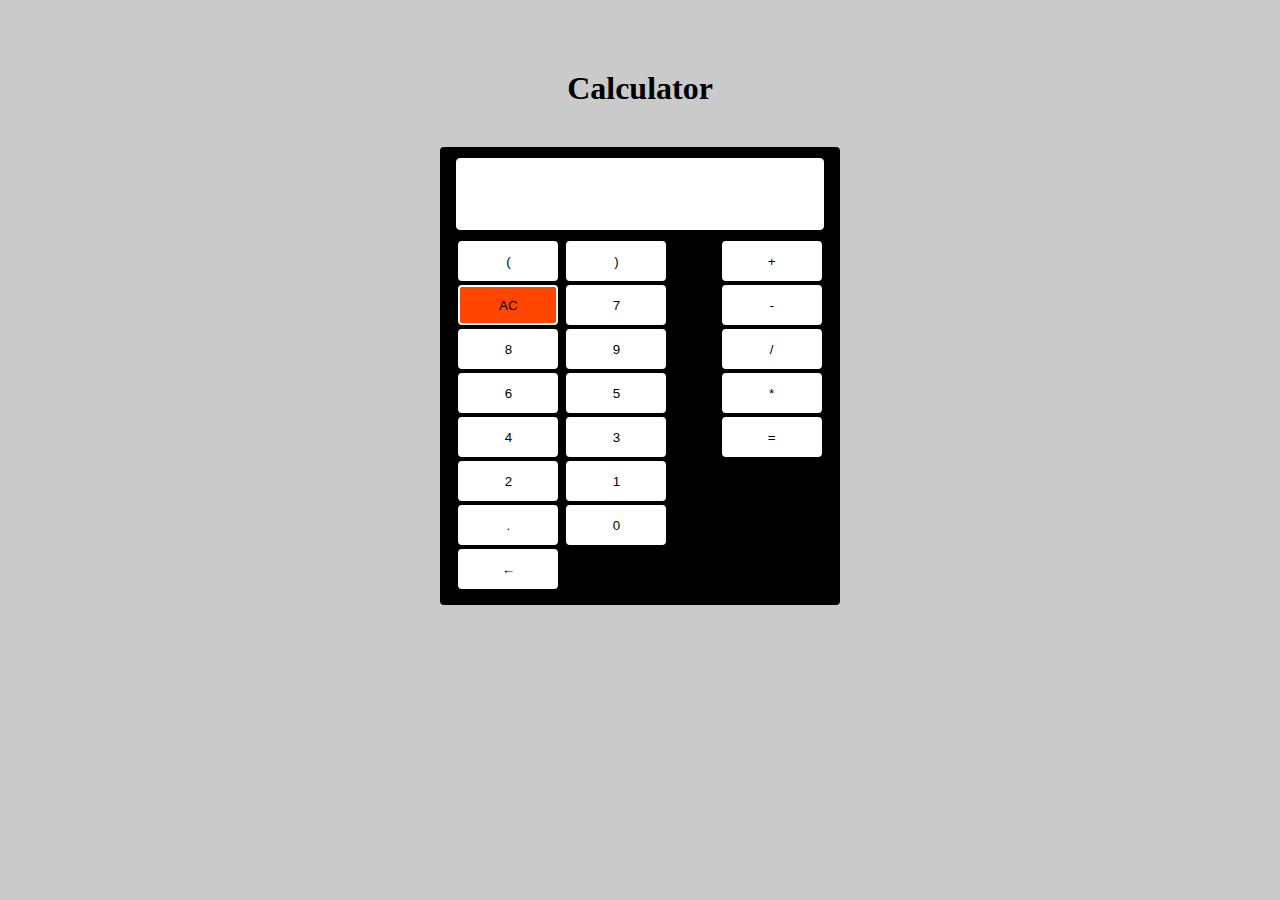
<file: Calculator/index.html>
<!DOCTYPE html>
<html lang="en">
  <head>
    <meta charset="UTF-8" />
    <meta http-equiv="X-UA-Compatible" content="IE=edge" />
    <meta name="viewport" content="width=device-width, initial-scale=1.0" />
    <link rel="stylesheet" href="style.css" />
    <title>Calculator</title>
  </head>
  <body>
    <div class="container">
      <h1 id="heading">Calculator</h1>
      <div class="calc-cont">
        <div class="calc-dis">
          <h3 id="value"></h3>
        </div>
        <div class="calc-btn">
          <div class="btn-Num">
            <button class="btn">(</button><button class="btn">)</button
            ><button class="btn" id="ac">AC</button><button class="btn">7</button
            ><button class="btn">8</button><button class="btn">9</button
            ><button class="btn">6</button><button class="btn">5</button
            ><button class="btn">4</button><button class="btn">3</button
            ><button class="btn">2</button><button class="btn">1</button
            ><button class="btn">.</button><button class="btn">0</button
            ><button id="arrow" class="btn">&#8592;</button>
          </div>
          <div class="operators">
            <button class="btn">+</button>
            <button class="btn">-</button>
            <button class="btn">/</button>
            <button class="btn">*</button>
            <button class="btn">=</button>
          </div>
        </div>
      </div>
    </div>
    <script src="index.js" charset="utf-8"></script>
  </body>
</html>
</file>
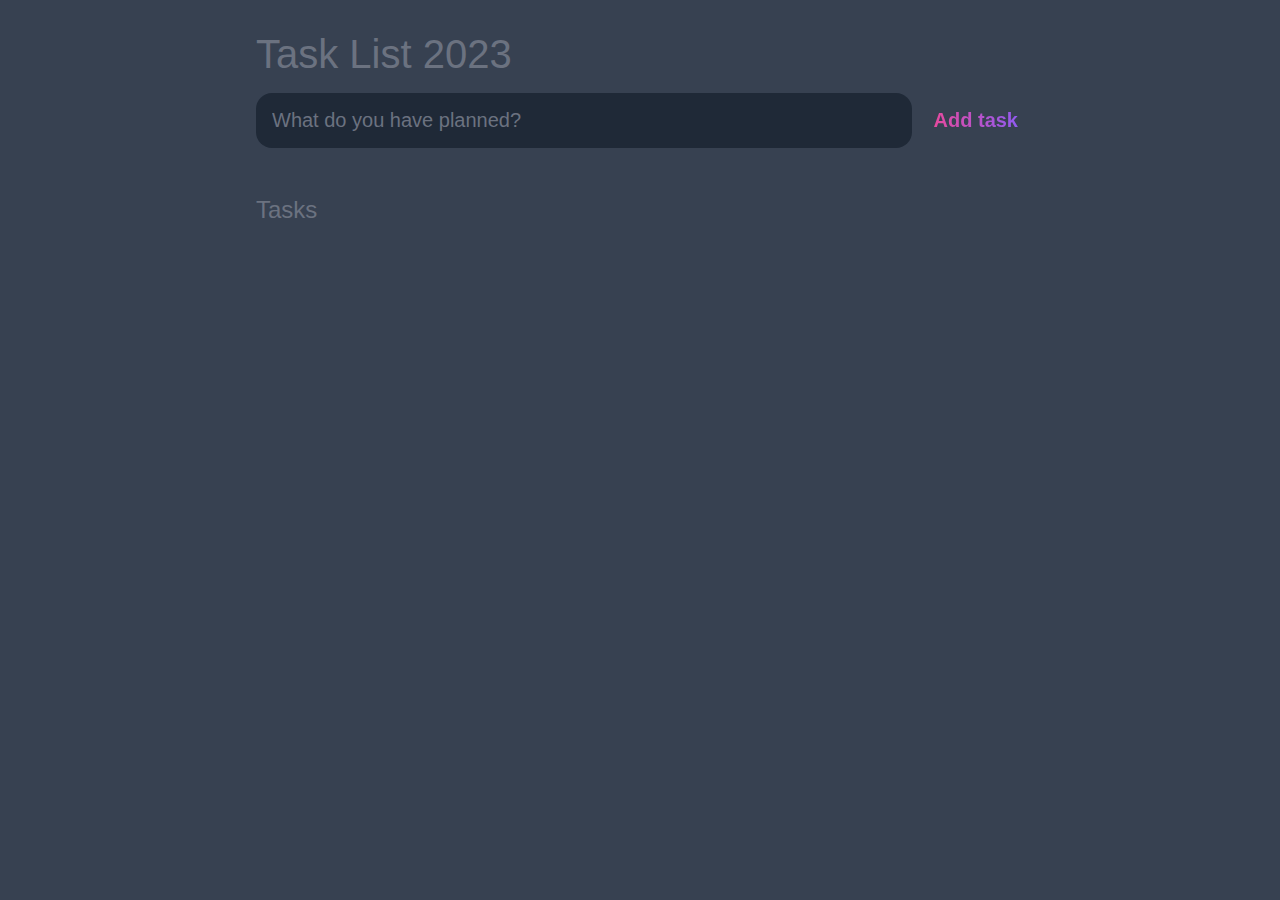
<file: to-do-list/index.html>
<!DOCTYPE html>
<html lang="en">
<head>
	<meta charset="UTF-8">
	<meta http-equiv="X-UA-Compatible" content="IE=edge">
	<meta name="viewport" content="width=device-width, initial-scale=1.0">
	<title>Task List 2023</title>

	<link rel="stylesheet" href="styles.css" />
</head>
<body>
	
	<header>
		<h1>Task List 2023</h1>
		<form id="new-task-form">
			<input 
				type="text" 
				name="new-task-input" 
				id="new-task-input" 
				placeholder="What do you have planned?" />
			<input 
				type="submit"
				id="new-task-submit" 
				value="Add task" />
		</form>
	</header>
	<main>
		<section class="task-list">
			<h2>Tasks</h2>

			<div id="tasks">

				<!-- <div class="task">
					<div class="content">
						<input 
							type="text" 
							class="text" 
							value="A new task"
							readonly>
					</div>
					<div class="actions">
						<button class="edit">Edit</button>
						<button class="delete">Delete</button>
					</div>
				</div> -->

			</div>
		</section>
	</main>

	<script src="index.js"></script>
</body>
</html>
</file>
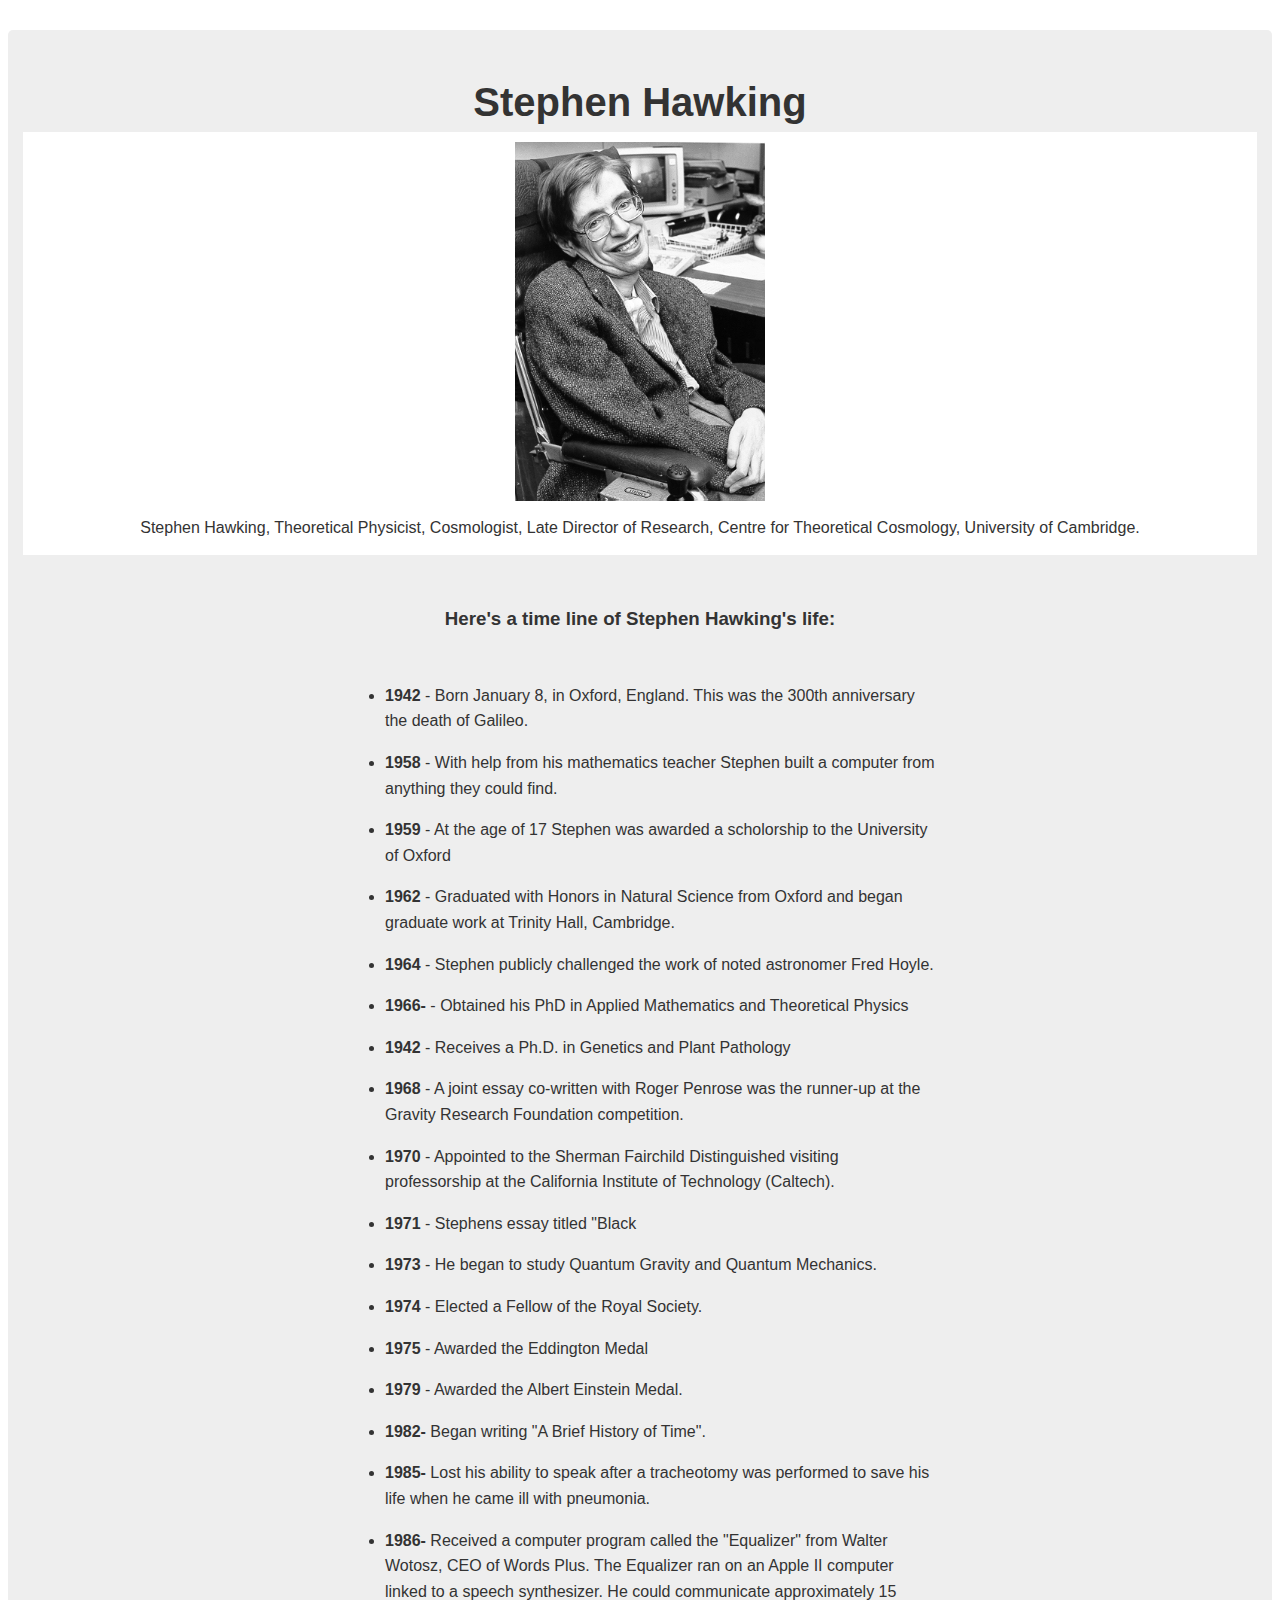
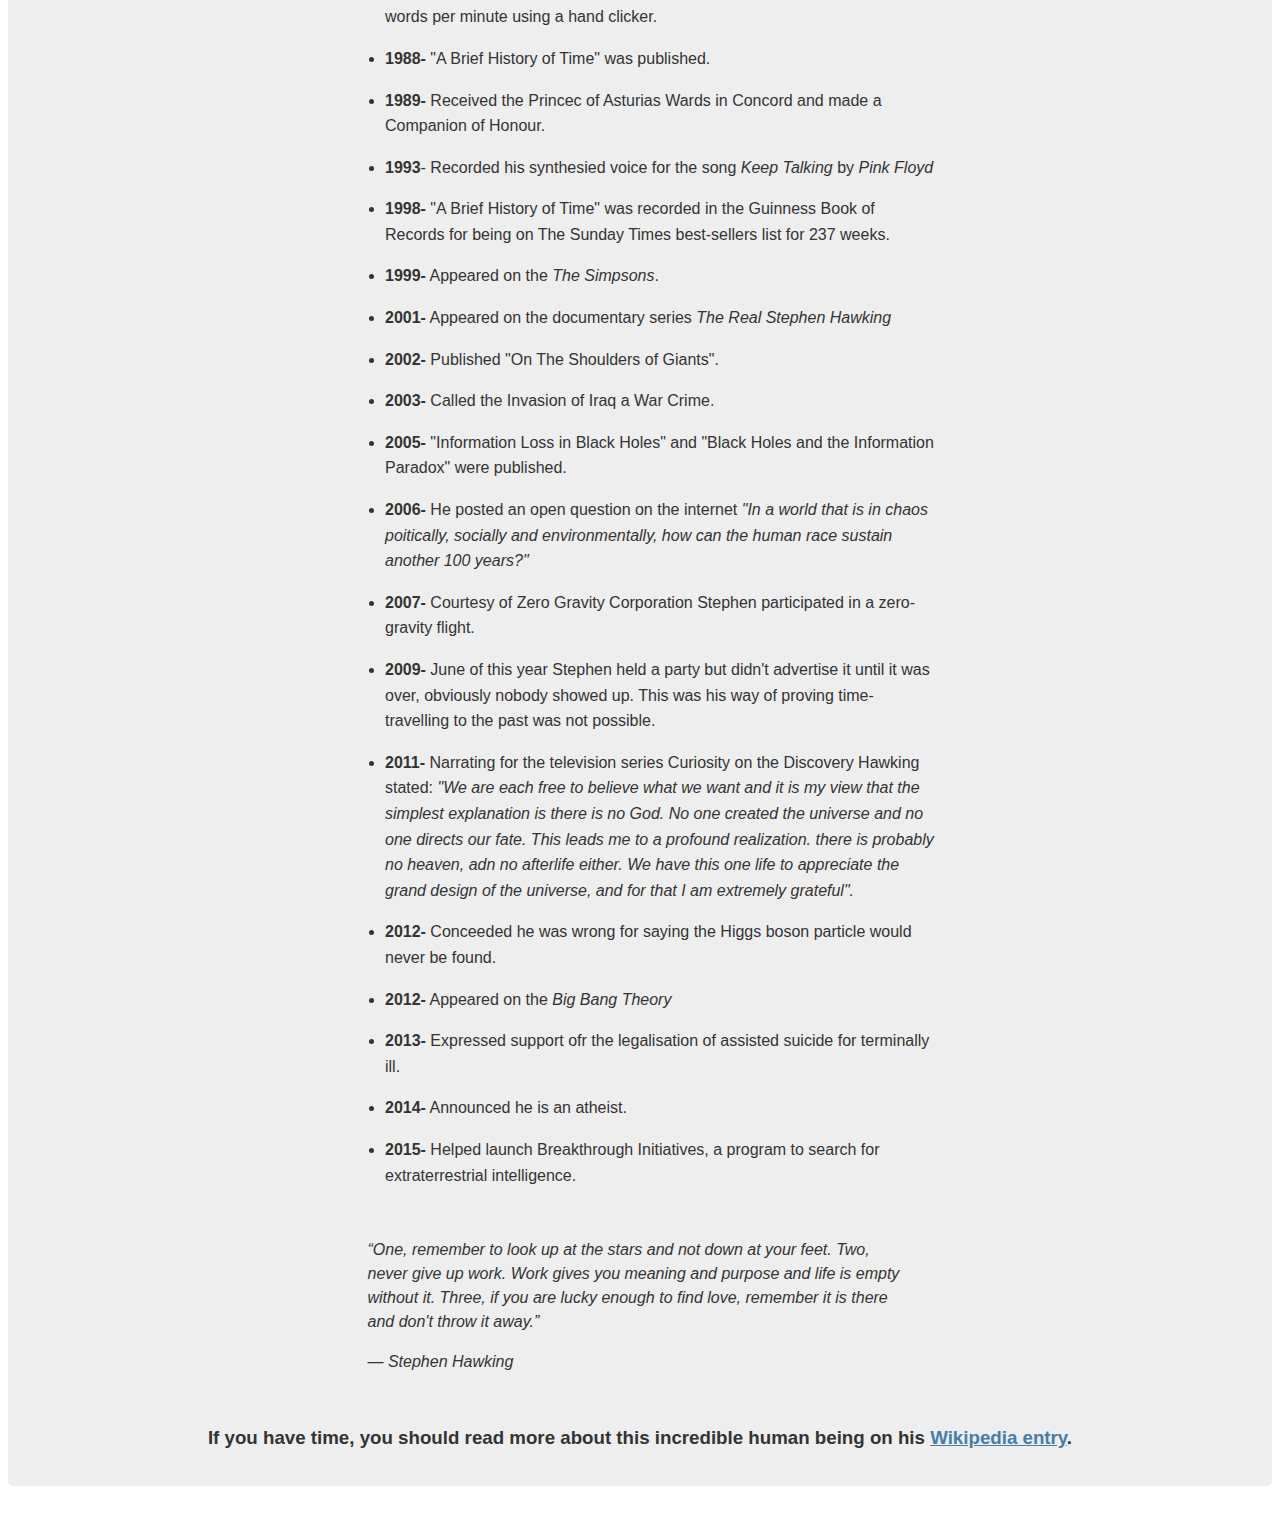
<file: tributePage/index.html>
<!DOCTYPE html>
<html>
  <head>
    <meta charset="UTF-8">
    <meta http-equiv="X-UA-Compatible" content="IE=edge">
    <meta name="viewport" content="width=device-width, initial-scale=1.0">
    <title>Stephen Hawking</title>
    <link rel="stylesheet" href="style.css">
  </head>
  <body>
    <main id="main">
      <h1 id="title">Stephen Hawking</h1>
      <figure id="img-div">
        <img
          id="image"
          src="img.jpg"
          alt="Stephen hawking"
        />
        <figcaption id="img-caption">
            Stephen Hawking, Theoretical Physicist, Cosmologist, Late Director of Research, Centre for Theoretical Cosmology, University of Cambridge.
        </figcaption>
      </figure>
      <section id="tribute-info">
        <h3 id="headline">Here's a time line of   Stephen Hawking's life:</h3>
        <ul>
          <li><strong>1942</strong> - Born January 8, in Oxford, England. This was the 300th anniversary the death of Galileo.</li>
          <li>
            <strong>1958</strong> - With help from his mathematics teacher Stephen built a computer from anything they could find.
          </li>
          <li>
            <strong>1959</strong> - At the age of 17 Stephen was awarded a scholorship to the University of Oxford
          </li>
          <li>
            <strong>1962</strong> - Graduated with Honors in Natural Science from Oxford and began graduate work at Trinity Hall, Cambridge.
          </li>
          <li>
            <strong>1964</strong> - Stephen publicly challenged the work of noted astronomer Fred Hoyle.
          </li>
          <li>
            <strong>1966-</strong> - Obtained his PhD in Applied Mathematics and Theoretical Physics
          </li>
          <li>
            <strong>1942</strong> - Receives a Ph.D. in Genetics and Plant
            Pathology
          </li>
          <li>
            <strong>1968</strong> - A joint essay co-written with Roger Penrose was the runner-up at the Gravity Research Foundation competition.
          </li>
          <li>
            <strong>1970</strong> - Appointed to the Sherman Fairchild Distinguished visiting professorship at the California Institute of Technology (Caltech).
          </li>
          <li>
            <strong>1971</strong> - Stephens essay titled "Black 
          </li>
          <li>
            <strong>1973</strong> - He began to study Quantum Gravity and Quantum Mechanics.
          </li>
          <li><strong>1974</strong> - Elected a Fellow of the Royal Society.</li>
          <li>
            <strong>1975</strong> - Awarded the Eddington Medal
          </li>
          <li>
            <strong>1979</strong> - Awarded the Albert Einstein Medal.
          </li>
          <li><b>1982-</b> Began writing "A Brief History of Time".</li>
        <li><b>1985-</b> Lost his ability to speak after a tracheotomy was performed to save his life when he came ill with pneumonia.</li>
        <li><b>1986-</b> Received a computer program called the "Equalizer" from Walter Wotosz, CEO of Words Plus. The Equalizer ran on an Apple II computer linked to a speech synthesizer. He could communicate approximately 15 words per minute using a hand clicker.</li>
        <li><b>1988-</b> "A Brief History of Time" was published.</li>
        <li><b>1989-</b> Received the Princec of Asturias Wards in Concord and made a Companion of Honour.</li>
        <li><b>1993</b>- Recorded his synthesied voice for the song <i>Keep Talking</i> by <i>Pink Floyd</i></li>
        <li><b>1998-</b> "A Brief History of Time" was recorded in the Guinness Book of Records for being on The Sunday Times best-sellers list for 237 weeks.</li>
        <li><b>1999-</b> Appeared on the <i>The Simpsons</i>.</li>
        <li><b>2001-</b> Appeared on the documentary series <i>The Real Stephen Hawking</i></li>
        <li><b>2002-</b> Published "On The Shoulders of Giants".</li>
        <li><b>2003-</b> Called the Invasion of Iraq a War Crime.</li>
        <li><b>2005-</b> "Information Loss in Black Holes" and "Black Holes and the Information Paradox" were published.</li>
        <li><b>2006-</b> He posted an open question on the internet <i>"In a world that is in chaos poitically, socially and environmentally, how can the human race sustain another 100 years?"</i></li>
        <li><b>2007-</b> Courtesy of Zero Gravity Corporation Stephen participated in a zero-gravity flight.</li>
        <li><b>2009-</b> June of this year Stephen held a party but didn't advertise it until it was over, obviously nobody showed up. This was his way of proving time-travelling to the past was not possible.</li>
        <li><b>2011-</b> Narrating for the television series Curiosity on the Discovery Hawking stated: <em>"We are each free to believe what we want and it is my view that the simplest explanation is there is no God. No one created the universe and no one directs our fate. This leads me to a profound realization. there is probably no heaven, adn no afterlife either. We have this one life to appreciate the grand design of the universe, and for that I am extremely grateful".</em></li>
        <li><b>2012-</b> Conceeded he was wrong for saying the Higgs boson particle would never be found. </li>
        <li><b>2012-</b> Appeared on the <i>Big Bang Theory</i></li>
        <li><b>2013-</b> Expressed support ofr the legalisation of assisted suicide for terminally ill.</li>
        <li><b>2014-</b> Announced he is an atheist.</li>
        <li><b>2015-</b> Helped launch Breakthrough Initiatives, a program to search for extraterrestrial intelligence.</li>
      </ul>
        <blockquote
          cite="http://news.rediff.com/report/2009/sep/14/pm-pays-tribute-to-father-of-green-revolution-borlaug.htm"
        >
          <p>
            “One, remember to look up at the stars and not down at your feet. Two, never give up work. Work gives you meaning and purpose and life is empty without it. Three, if you are lucky enough to find love, remember it is there and don't throw it away.”
          </p>
          <cite>― Stephen Hawking</cite>
        </blockquote>
        <h3>
          If you have time, you should read more about this incredible human
          being on his
          <a
            id="tribute-link"
            href="https://en.wikipedia.org/wiki/Stephen_Hawking"
            target="_blank"
            >Wikipedia entry</a
          >.
        </h3>
      </section>
    </main>
  </body>
</html>
</file>
<file: Calculator/style.css>
*{
    margin:0;
    padding:0;
}
body{
    background-color: rgb(202, 202, 202);
}
div.container{
    width: 70%;
    margin:70px auto;
    text-align: center;
}
div.calc-cont{
    width:43%;
    margin:40px auto;
    border:2px solid black;
    padding: 5px;
    background-color:black;
    border-radius: 4px;
}
div.calc-dis{
    border: 1px solid #fff;
    height: 70px;
    margin: 4px 9px;
    position: relative;
    background-color: #fff;
    border-radius:4px ;
}

.calc-dis h3{
    font-size: 2.5rem;
    text-align: end;
    position: absolute;
    right: 0.5px;
    bottom: 0px
}
.calc-btn{
    
    margin: 3px;
    margin-top: 5px;
    display: flex;

}
.btn-Num{
    display: flex;
    
    max-width: 80%;
    padding: 4px;
    flex-wrap: wrap;

}
.btn-Num button{
    margin: 2px 4px;
}
.operators{
    display: flex;
    flex-direction:column ;
    padding: 4px;
}
.operators button{
    margin: 2px 4px;

}
.btn{
    width: 100px;
    height:40px;
    background-color: #fff;
    border: 2px solid #fff;
    border-radius: 4px;
}
#ac{
    background-color: orangered;
}
</file>
<file: to-do-list/styles.css>
:root {
	--dark: #374151;
	--darker: #1F2937;
	--darkest: #111827;
	--grey: #6B7280;
	--pink: #EC4899;
	--purple: #8B5CF6;
	--light: #EEE;
}

* {
	margin: 0;
	box-sizing: border-box;
	font-family: "Fira sans", sans-serif;
}

body {
	display: flex;
	flex-direction: column;
	min-height: 100vh;
	color: #FFF;
	background-color: var(--dark);
}

header {
	padding: 2rem 1rem;
	max-width: 800px;
	width: 100%;
	margin: 0 auto;
}

header h1{ 
	font-size: 2.5rem;
	font-weight: 300;
	color: var(--grey);
	margin-bottom: 1rem;
}

#new-task-form {
	display: flex;;
}

input, button {
	appearance: none;
	border: none;
	outline: none;
	background: none;
}

#new-task-input {
	flex: 1 1 0%;
	background-color: var(--darker);
	padding: 1rem;
	border-radius: 1rem;
	margin-right: 1rem;
	color: var(--light);
	font-size: 1.25rem;
}

#new-task-input::placeholder {
	color: var(--grey);
}

#new-task-submit {
	color: var(--pink);
	font-size: 1.25rem;
	font-weight: 700;
	background-image: linear-gradient(to right, var(--pink), var(--purple));
	-webkit-background-clip: text;
	-webkit-text-fill-color: transparent;
	cursor: pointer;
	transition: 0.4s;
}

#new-task-submit:hover {
	opacity: 0.8;
}

#new-task-submit:active {
	opacity: 0.6;
}

main {
	flex: 1 1 0%;
	max-width: 800px;
	width: 100%;
	margin: 0 auto;
}

.task-list {
	padding: 1rem;
}

.task-list h2 {
	font-size: 1.5rem;
	font-weight: 300;
	color: var(--grey);
	margin-bottom: 1rem;
}

#tasks .task {
	display: flex;
	justify-content: space-between;
	background-color: var(--darkest);
	padding: 1rem;
	border-radius: 1rem;
	margin-bottom: 1rem;
}

.task .content {
	flex: 1 1 0%;
}

.task .content .text {
	color: var(--light);
	font-size: 1.125rem;
	width: 100%;
	display: block;
	transition: 0.4s;
}

.task .content .text:not(:read-only) {
	color: var(--pink);
}

.task .actions {
	display: flex;
	margin: 0 -0.5rem;
}

.task .actions button {
	cursor: pointer;
	margin: 0 0.5rem;
	font-size: 1.125rem;
	font-weight: 700;
	text-transform: uppercase;
	transition: 0.4s;
}

.task .actions button:hover {
	opacity: 0.8;
}

.task .actions button:active {
	opacity: 0.6;
}

.task .actions .edit {
	background-image: linear-gradient(to right, var(--pink), var(--purple));
	-webkit-background-clip: text;
	-webkit-text-fill-color: transparent;
}

.task .actions .delete {
	color: crimson;
}
</file>
<file: tributePage/style.css>
html {
    /* Setting a base font size of 10px give us easier rem calculations
         Info: 1rem === 10px, 1.5rem === 15px, 2rem === 20px and so forth
       */
    font-size: 10px;
  }
  
  body {
    /* Native font stack https://getbootstrap.com/docs/4.2/content/reboot/#native-font-stack */
    font-family: -apple-system, BlinkMacSystemFont, 'Segoe UI', 'Roboto',
      'Helvetica Neue', Arial, sans-serif;
    font-size: 1.6rem;
    line-height: 1.5;
    text-align: center;
    color: #333;
    margin: 0;
  }
  
  h1 {
    font-size: 4rem;
    margin-bottom: 0;
  }
  
  @media (max-width: 460px) {
    h1 {
      font-size: 3.5rem;
      line-height: 1.2;
    }
  }
  
  h2 {
    font-size: 3.25rem;
  }
  
  a {
    color: #477ca7;
  }
  
  a:visited {
    color: #74638f;
  }
  
  #main {
    margin: 30px 8px;
    padding: 15px;
    border-radius: 5px;
    background: #eee;
  }
  
  @media (max-width: 460px) {
    #main {
      margin: 0;
    }
  }
  
  img {
    max-width: 100%;
    display: block;
    height: auto;
    margin: 0 auto;
  }
  
  #img-div {
    background: white;
    padding: 10px;
    margin: 0;
  }
  
  #img-caption {
    margin: 15px 0 5px 0;
  }
  
  @media (max-width: 460px) {
    #img-caption {
      font-size: 1.4rem;
    }
  }
  
  #headline {
    margin: 50px 0;
    text-align: center;
  }
  
  ul {
    max-width: 550px;
    margin: 0 auto 50px auto;
    text-align: left;
    line-height: 1.6;
  }
  
  li {
    margin: 16px 0;
  }
  
  blockquote {
    font-style: italic;
    max-width: 545px;
    margin: 0 auto 50px auto;
    text-align: left;
  }
</file>
